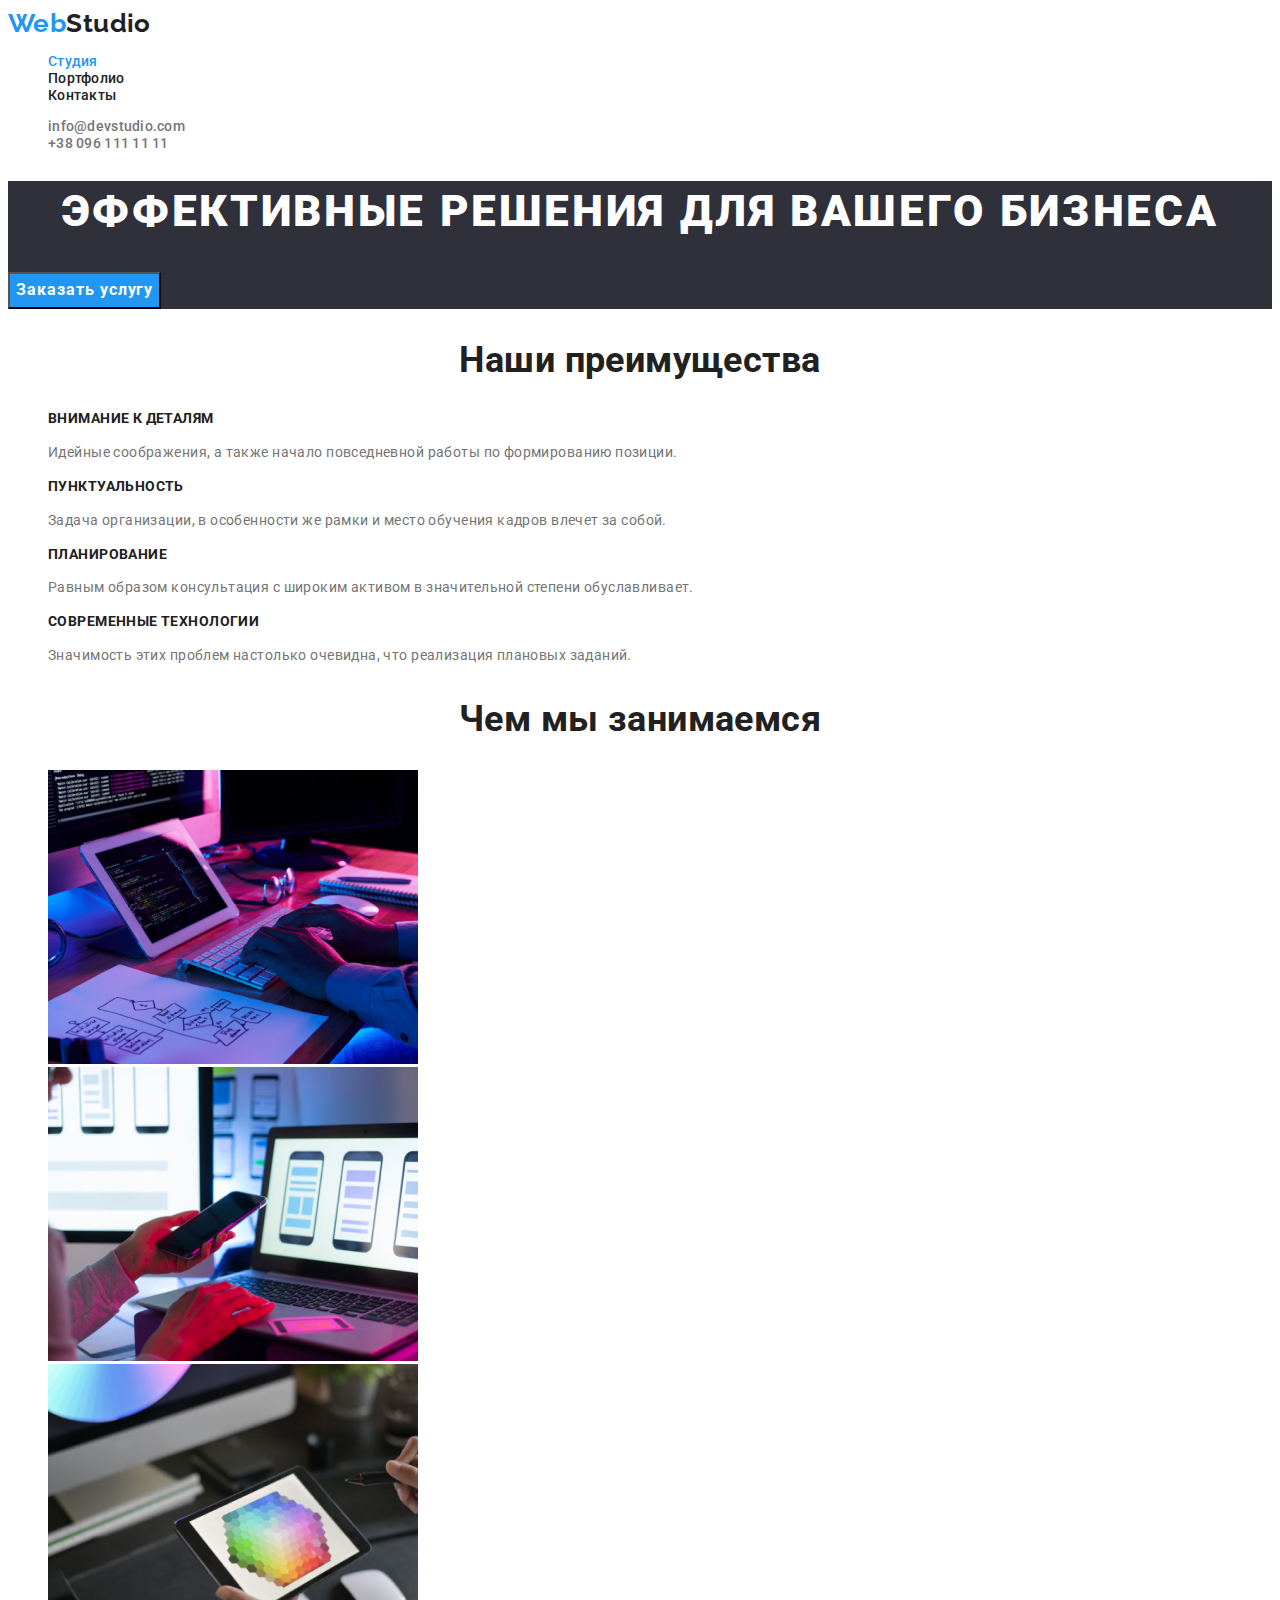
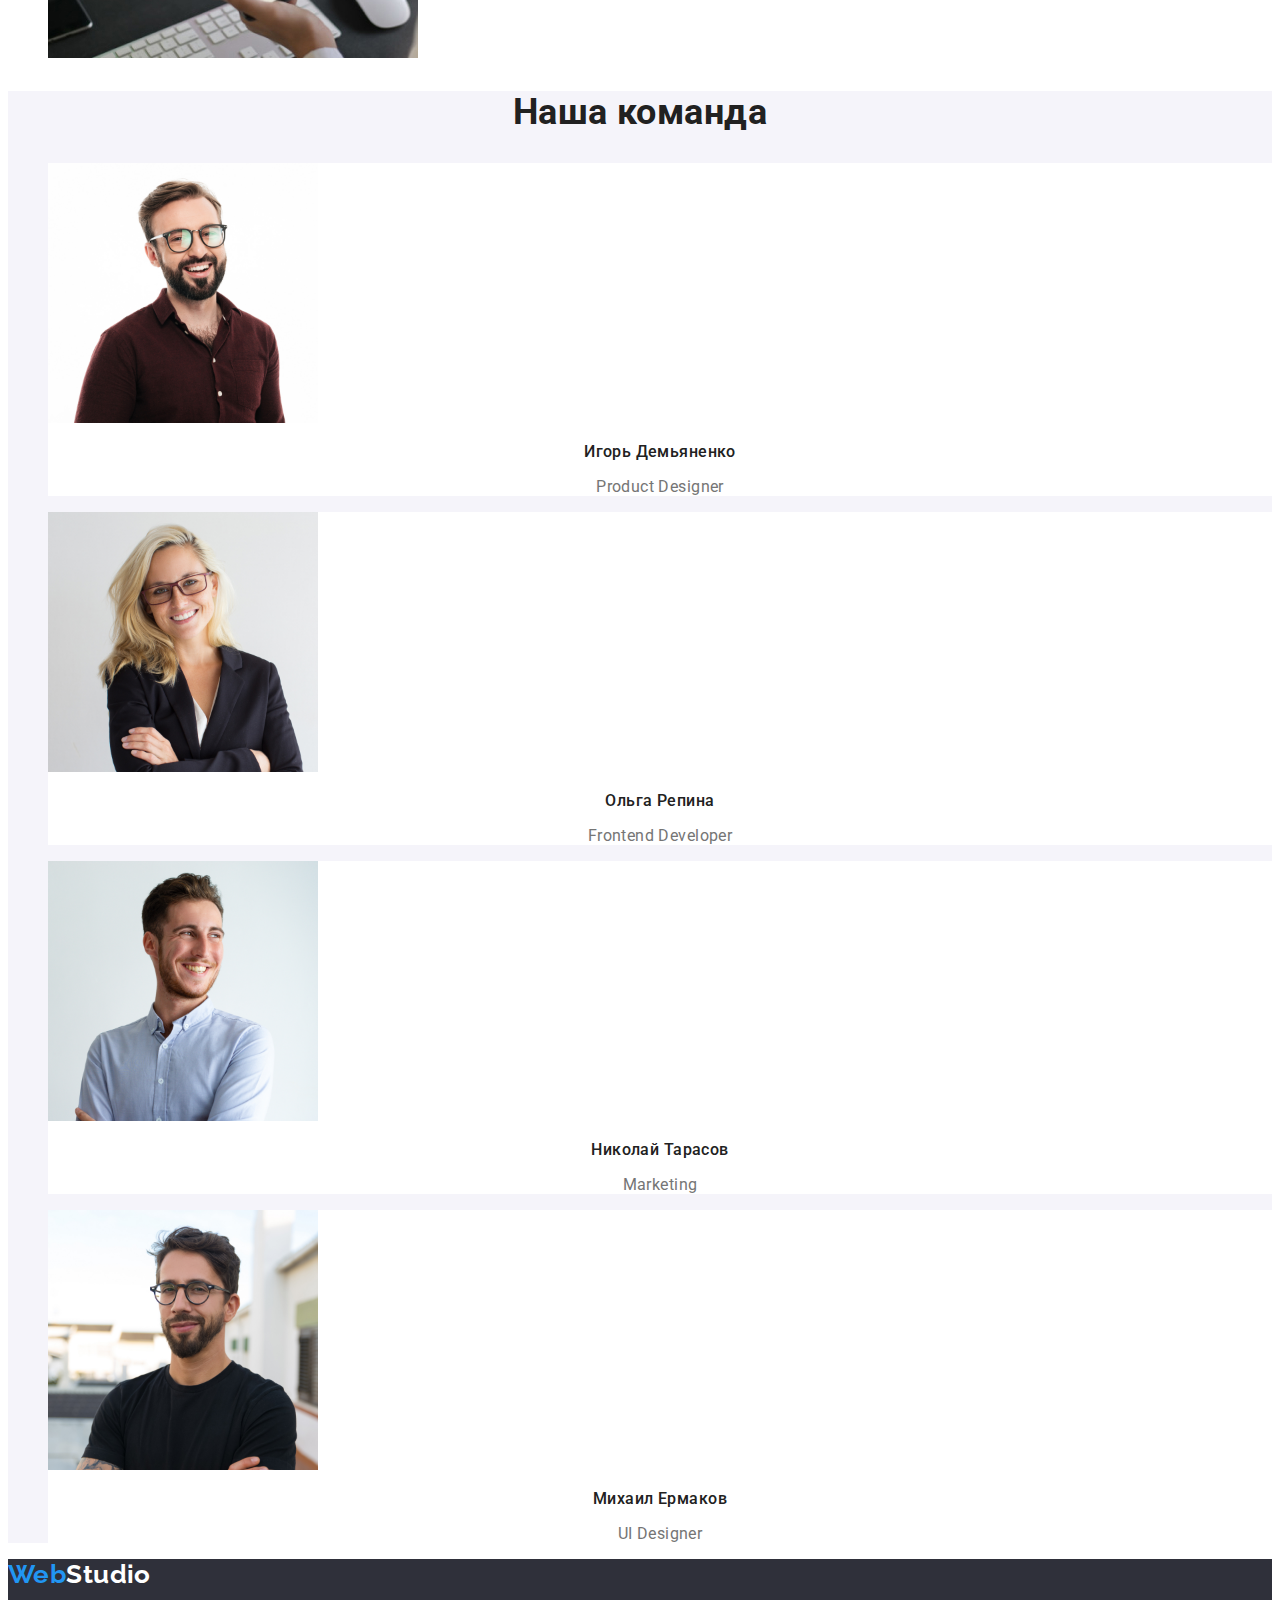
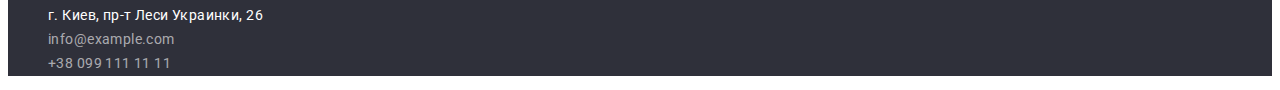
<file: index.html>
<!DOCTYPE html>
<html lang="ru">
<head>
    <meta charset="UTF-8">
    <meta http-equiv="X-UA-Compatible" content="IE=edge">
    <meta name="viewport" content="width=device-width, initial-scale=1.0">
    <title>Document</title>
    <link rel="preconnect" href="https://fonts.googleapis.com">
    <link rel="preconnect" href="https://fonts.gstatic.com" crossorigin>
    <link href="https://fonts.googleapis.com/css2?family=Raleway:wght@700&family=Roboto:wght@400;500;700;900&display=swap"
        rel="stylesheet">
    <link rel="stylesheet" href="./css/styles.css">
</head>
<body>
    <!-- Шапка сайта -->
    
    <header>
        <nav>
        <a class="logo" href="./index.html" ><span class="logo-start">Web</span>Studio</a>
        <ul class="site-nav list">
            <li><a class="current" href="./index.html" >Студия</a></li>
            <li><a href="./portfolio.html">Портфолио</a></li>
            <li><a href="">Контакты</a></li>

        </ul>
        </nav>
        <ul class="header-address list">
            <li><a href="mailto:info@devstudio.com">info@devstudio.com</a></li>
            <li><a href="tel:+380961111111">+38 096 111 11 11</a></li>
        </ul>
    </header>
    <main>
    <!-- Герой -->
        <section class="hero">
            <h1 class="hero-title">Эффективные решения для вашего бизнеса</h1>
            <button class="btn" type="button">Заказать услугу</button>
        </section>
    <!-- Преимущества -->
    <section class="section">
        <h2>Наши преимущества</h2>
        <ul class="list">
            <li>
                <h3 class="section-title">Внимание к деталям</h3>
                <p class="section-text">Идейные соображения, а также начало повседневной работы по формированию позиции.</p>
            </li>
            <li>
                <h3 class="section-title">Пунктуальность</h3>
                <p class="section-text">Задача организации, в особенности же рамки и место обучения кадров влечет за собой.</p>
            </li>
            <li>
                <h3 class="section-title">Планирование</h3>
                <p class="section-text">Равным образом консультация с широким активом в значительной степени обуславливает.</p>
            </li>
            <li>
                <h3 class="section-title">Современные технологии</h3>
                <p class="section-text">Значимость этих проблем настолько очевидна, что реализация плановых заданий.</p>
            </li>
        </ul>
    </section>
    <!-- Чем занимаемся -->
    <section class="section">
        <h2>Чем мы занимаемся</h2>
        <ul class="list">
            <li><img src="./images/box1.jpg" alt="Написание кода" width="370"></li>
            <li><img src="./images/box.jpg" alt="Руки с телефоном" width="370"></li>
            <li><img src="./images/box2.jpg" alt="Планшет в руке" width="370"></li>
        </ul>
    </section>
    <!-- Наша команда -->
    <section class="section-team">
        <h2>Наша команда</h2>
        <ul class="list">
            <li class="section-team-color">
              <img src="./images/Photo/photo.jpg" alt="Мужчина" width="270">
              <h3 class="team-name">Игорь Демьяненко</h3>
              <p class="team-job">Product Designer</p>  
            </li>
            <li class="section-team-color">
                <img src="./images/Photo/photo1.jpg" alt="Женщина" width="270">
                <h3 class="team-name">Ольга Репина</h3>
                <p class="team-job">Frontend Developer</p>

            </li>
            <li class="section-team-color">
                <img src="./images/Photo/photo2.jpg" alt="Мужчина" width="270">
                <h3 class="team-name">Николай Тарасов</h3>
                <p class="team-job">Marketing</p>

            </li>
            <li class="section-team-color">
                <img src="./images/Photo/photo3.jpg" alt="Мужчина" width="270">
                <h3 class="team-name">Михаил Ермаков</h3>
                <p class="team-job">UI Designer</p>

            </li>
        </ul>
    </section>
    </main>
    <!-- Футер -->
    <footer class="basement">
        <a class="logo" href="./index.html"><span class="logo-start">Web</span><span class="logo-end">Studio</span></a>
        <address>
            <ul class="list">
            <li class="basement-address">г. Киев, пр-т Леси Украинки, 26</li>
            <li><a class="basement-email" href="mailto:info@example.com">info@example.com</a><br></li>
            <li><a class="basement-tel" href="tel:+380991111111">+38 099 111 11 11</a></li>
            </ul>
        </address>
    </footer>

    
</body>
</html>
</file>
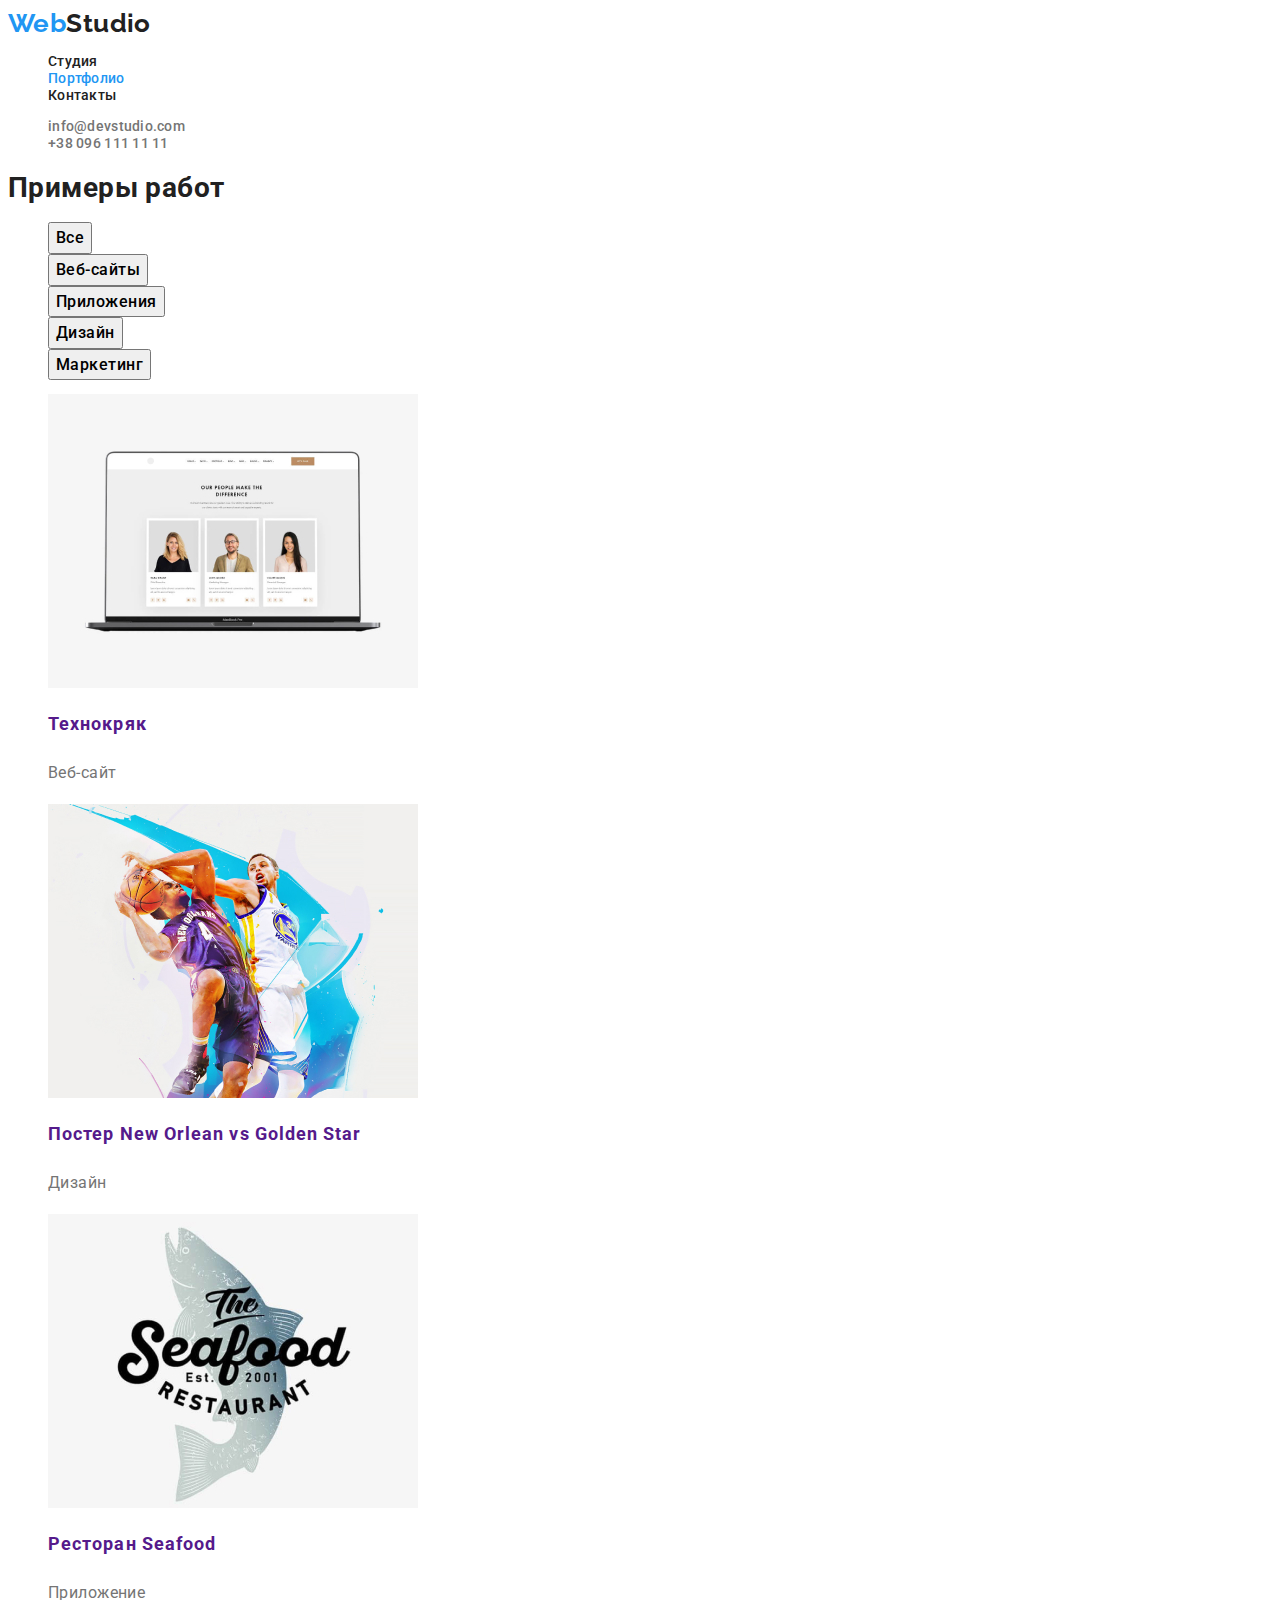
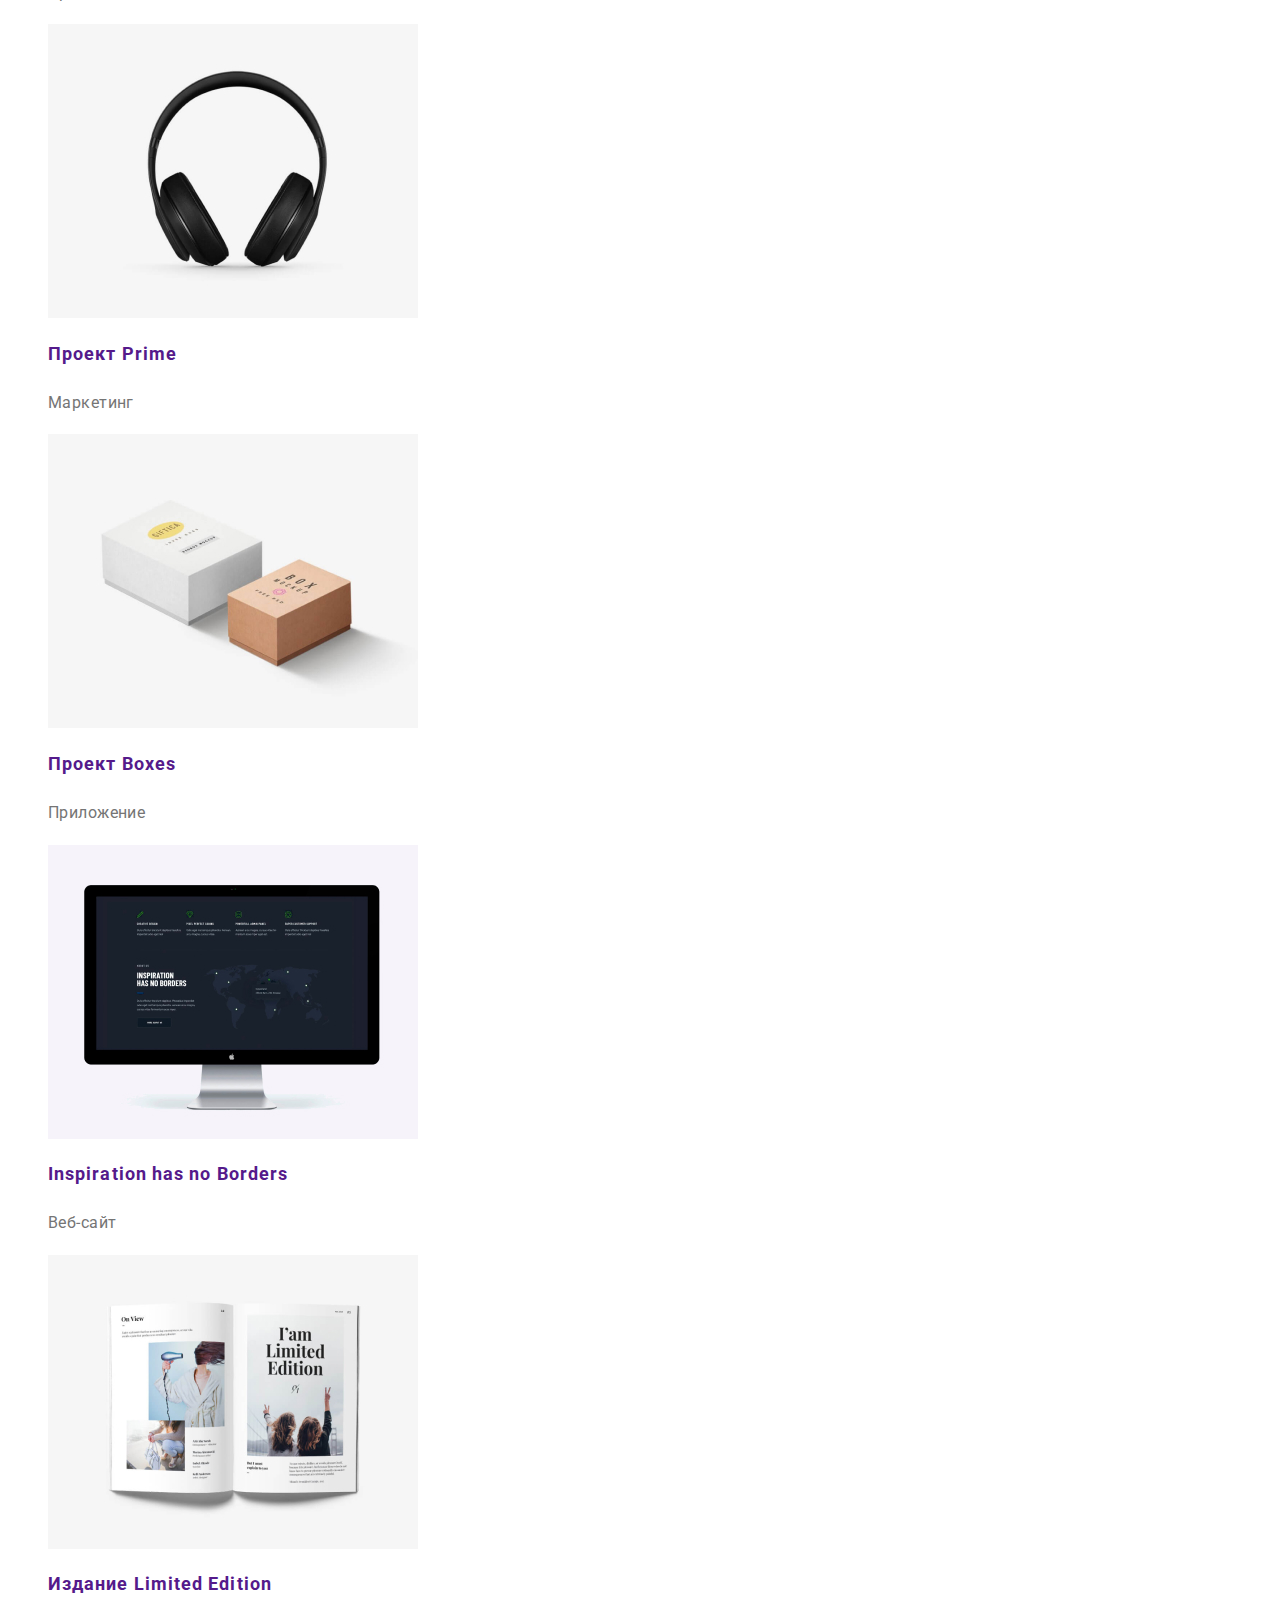
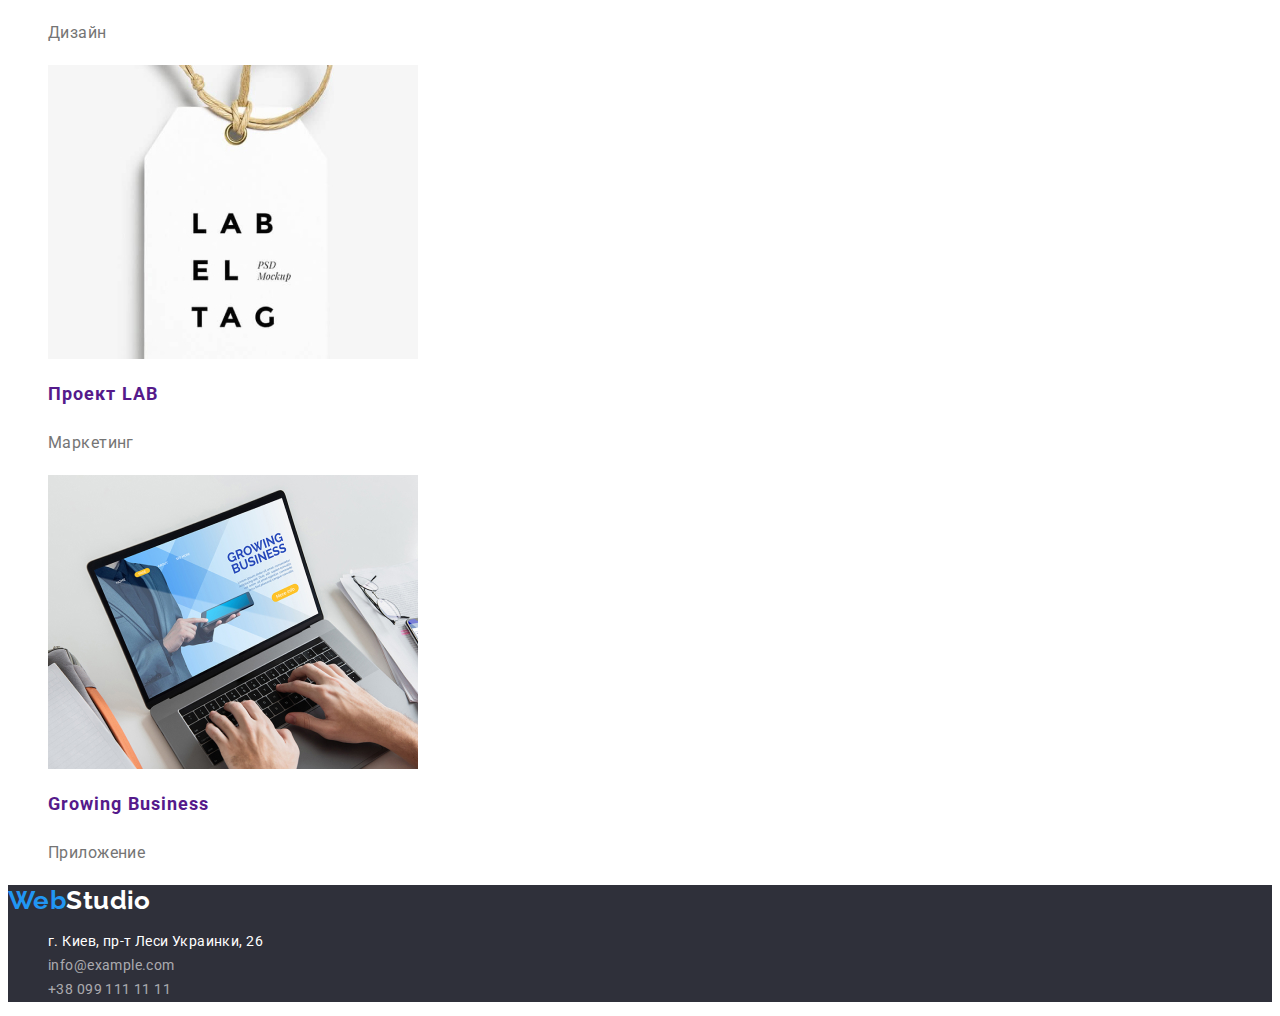
<file: portfolio.html>
<!DOCTYPE html>
<html lang="ru">
<head>
    <meta charset="UTF-8">
    <meta http-equiv="X-UA-Compatible" content="IE=edge">
    <meta name="viewport" content="width=device-width, initial-scale=1.0">
    <title>Document</title>
    <link rel="preconnect" href="https://fonts.googleapis.com">
    <link rel="preconnect" href="https://fonts.gstatic.com" crossorigin>
    <link href="https://fonts.googleapis.com/css2?family=Raleway:wght@700&family=Roboto:wght@400;500;700;900&display=swap"
        rel="stylesheet">
    <link rel="stylesheet" href="./css/styles.css">
</head>
<body>
    <!-- Шапка сайта -->
    <header>
        <nav>
            <a class="logo" href="./index.html"> <span class="logo-start">Web</span>Studio</a>
            <ul class="site-nav list">
                <li><a href="./index.html">Студия</a></li>
                <li><a class="current" href="./portfolio.html">Портфолио</a></li>
                <li><a href="">Контакты</a></li>
    
            </ul>
        </nav>
        <ul class="header-address list">
            <li><a href="mailto:info@devstudio.com">info@devstudio.com</a></li>
            <li><a class="header-tel" href="tel:+380961111111">+38 096 111 11 11</a></li>
        </ul>
    </header>
    <!-- Герой -->
    <main>
        <section>
        <h1>Примеры работ</h1>
        <ul class="list">
        <li><button class="list-btn" type="button">Все</button></li>
        <li><button class="list-btn" type="button">Веб-сайты</button></li>
        <li><button class="list-btn" type="button">Приложения</button></li>
        <li><button class="list-btn" type="button">Дизайн</button></li>
        <li><button class="list-btn" type="button">Маркетинг</button></li>
        </ul>
        </section>
        <section>
        <ul class="list">
            <li>
                <a class="link-decoration" href="">
                <img src="./images/Portfolio-image/img1.jpg" alt="Пример работ"  width ="370">
                <h2 class="title-card">Технокряк</h2>
                <p class="card-text">Веб-сайт</p>
                </a>
                
            </li>
            <li>
                <a class="link-decoration" href="">
                <img src="./images/Portfolio-image/img2.jpg" alt="Пример работ" width ="370">
                <h2 class="title-card">Постер New Orlean vs Golden Star</h2>
                <p class="card-text">Дизайн</p>
                </a>
            
            </li>
            <li>
                <a class="link-decoration" href="">
                <img src="./images/Portfolio-image/img3.jpg" alt="Пример работ" width ="370">
                <h2 class="title-card">Ресторан Seafood</h2>
                <p class="card-text">Приложение</p>
                </a>
            
            </li>
            <li>
                <a class="link-decoration" href="">
                <img src="./images/Portfolio-image/img4.jpg" alt="Пример работ" width ="370">
                <h2 class="title-card">Проект Prime</h2>
                <p class="card-text">Маркетинг</p>
                </a>
            
            </li>
            <li>
                <a class="link-decoration" href="">
                <img src="./images/Portfolio-image/img5.jpg" alt="Пример работ" width ="370">
                <h2 class="title-card">Проект Boxes</h2>
                <p class="card-text">Приложение</p>
                </a>
            
            </li>
            <li>
                <a class="link-decoration" href="">
                <img src="./images/Portfolio-image/img6.jpg" alt="Пример работ" width ="370">
                <h2 class="title-card">Inspiration has no Borders</h2>
                <p class="card-text">Веб-сайт</p>
                </a>
            
            </li>
            <li>
                <a class="link-decoration" href="">
                <img src="./images/Portfolio-image/img7.jpg" alt="Пример работ" width ="370">
                <h2 class="title-card">Издание Limited Edition</h2>
                <p class="card-text">Дизайн</p>
                </a>
            
            </li>
            <li>
                <a class="link-decoration" href="">
                <img src="./images/Portfolio-image/img8.jpg" alt="Пример работ" width ="370">
                <h2 class="title-card">Проект LAB</h2>
                <p class="card-text">Маркетинг</p>
                </a>
            
            </li>
            <li>
                <a class="link-decoration" href="">
                <img src="./images/Portfolio-image/img9.jpg" alt="Пример работ" width ="370">
                <h2 class="title-card">Growing Business</h2>
                <p class="card-text">Приложение</p>
                </a>
            
            </li>
        </ul>
        </section>

    </main>
    <!-- Футер -->
    <footer class="basement">
        <a class="logo" href="./index.html"><span class="logo-start">Web</span><span class="logo-end">Studio</span></a>
        <address>
            <ul class="list">
                <li class="basement-address">г. Киев, пр-т Леси Украинки, 26</li>
                <li><a class="basement-email" href="mailto:info@example.com">info@example.com</a><br></li>
                <li><a class="basement-tel" href="tel:+380991111111">+38 099 111 11 11</a></li>
            </ul>
        </address>
    </footer>
    
</body>
</html>
</file>
<file: css/styles.css>
/* Глобальные переменные */
:root{

    --primary-color:#FFFFFF;
    --secondary-color:#2F303A;
    --secondary-grey-color:#F5F4FA;
    --main-text-color:#212121;
    --secondary-text-color:#757575;
    --accent-color:#2196F3;
    --hover-color:#68B7F5;
    --address-color:rgba(255, 255, 255, 0.6);
}
/* Основной стиль */
body{
    background-color: var(--primary-color);
    color: var(--main-text-color);
    font-family: Roboto, sans-serif;
    letter-spacing: 0.03em;
    font-size: 14px;
    }
    
    .list {
        list-style: none;
        
    }

/* Логотип */
.logo{
        font-family: Raleway, sans-serif ;
        font-weight: 700;
        font-size: 26px;
        line-height: 1.2; 
        text-decoration: none;
        color: var(--main-text-color);

         }
         
.logo-start{
    color: var(--accent-color);

}
.logo-start:hover,
.logo-start:focus {
    color: var(--hover-color);
}
.logo-end{
    color: var(--primary-color);
}
/* Навигация по сайту */
.site-nav a{
        
        font-weight: 500;
        line-height: 1.14;
        letter-spacing: 0.02em;
        color: var(--main-text-color);
        list-style: none;
        text-decoration: none;
        
}

.site-nav a:hover,
.site-nav a:focus

{
color: var(--accent-color);
}
.site-nav .current{
    color: var(--accent-color);
}

/* Адрес в шапке */

.header-address a{
    font-weight: 500;
        line-height: 1.14;
        letter-spacing: 0.02em;
        color: var(--secondary-text-color);
        list-style: none;
        text-decoration: none;
        
}
.header-address a:hover,
.header-address a:focus
{
    color: var(--accent-color);
}


/* Герой */

.hero-title{
    font-weight: 900;
        font-size: 44px;
        line-height: 1.4;
        text-align: center;
        letter-spacing: 0.06em;
        text-transform: uppercase;
    
        color: var(--primary-color);
}
.hero{
    background-color: var(--secondary-color);
}
.btn{
    background-color: var(--accent-color);
    color: var(--primary-color);
    font-family: inherit;
    cursor: pointer;
    font-weight: 700;
    font-size: 16px;
    line-height: 1.9;
    display: flex;
    align-items: center;
    text-align: center;
    letter-spacing: 0.06em;
}
.btn:hover,
.btn:focus{
    background-color: var(--hover-color);
    color: var(--main-text-color);
}

/* Секции */
.section-title{
    font-weight: 700;
        font-size: 14px;
        line-height: 1.14;
        text-transform: uppercase;
}
.section-text{
        line-height: 1.71;
        color: var(--secondary-text-color);
}
.section>h2,
.section-team>h2{
    font-weight: 700;
        font-size: 36px;
        line-height: 1.17;
        text-align: center;
        
}
.section-team{
    background-color: var(--secondary-grey-color);
}
.section-team-color{
    background-color: var(--primary-color);
    
}
.team-name{
    font-weight: 500;
        font-size: 16px;
        line-height: 1.19;
        text-align: center;
        
}
.team-job{
        
        font-size: 16px;
        line-height: 1.19;
        text-align: center;
        color: var(--secondary-text-color);
}


/* Подвал */
.basement{
    background-color: var(--secondary-color);
}
.basement-address{
        font-family: 'Roboto',sans-serif;
        font-style: normal;
        font-weight: 400;
        line-height: 1.71;
        color: var(--primary-color);
}
.basement-email,
.basement-tel{
        font-family: 'Roboto',sans-serif;
        font-style: normal;
        font-weight: 400;
        line-height: 1.71;
        color: var(--address-color);
        text-decoration: none;
}

.basement-email:hover,
.basement-tel:hover,
.basement-email:focus,
.basement-tel:focus {
    color: var(--accent-color);

}

/* Портфолио */
.list-btn
{
    cursor: pointer;
    font-family: inherit;
    font-weight: 500;
    font-size: 16px;
    line-height: 1.6;
    text-align: center;
    letter-spacing: 0.03em;

}
.list-btn:hover,
.list-btn:focus{
    
    background-color: var(--accent-color);
    color: var(--primary-color);
}
.title-card{
    font-weight: 700;
        font-size: 18px;
        line-height: 2;
        letter-spacing: 0.06em;
}
.card-text{
    
        font-size: 16px;
        line-height: 1.88;
        color: var(--secondary-text-color);
        
        
    }
    .link-decoration{
        text-decoration: none;
    }
</file>
